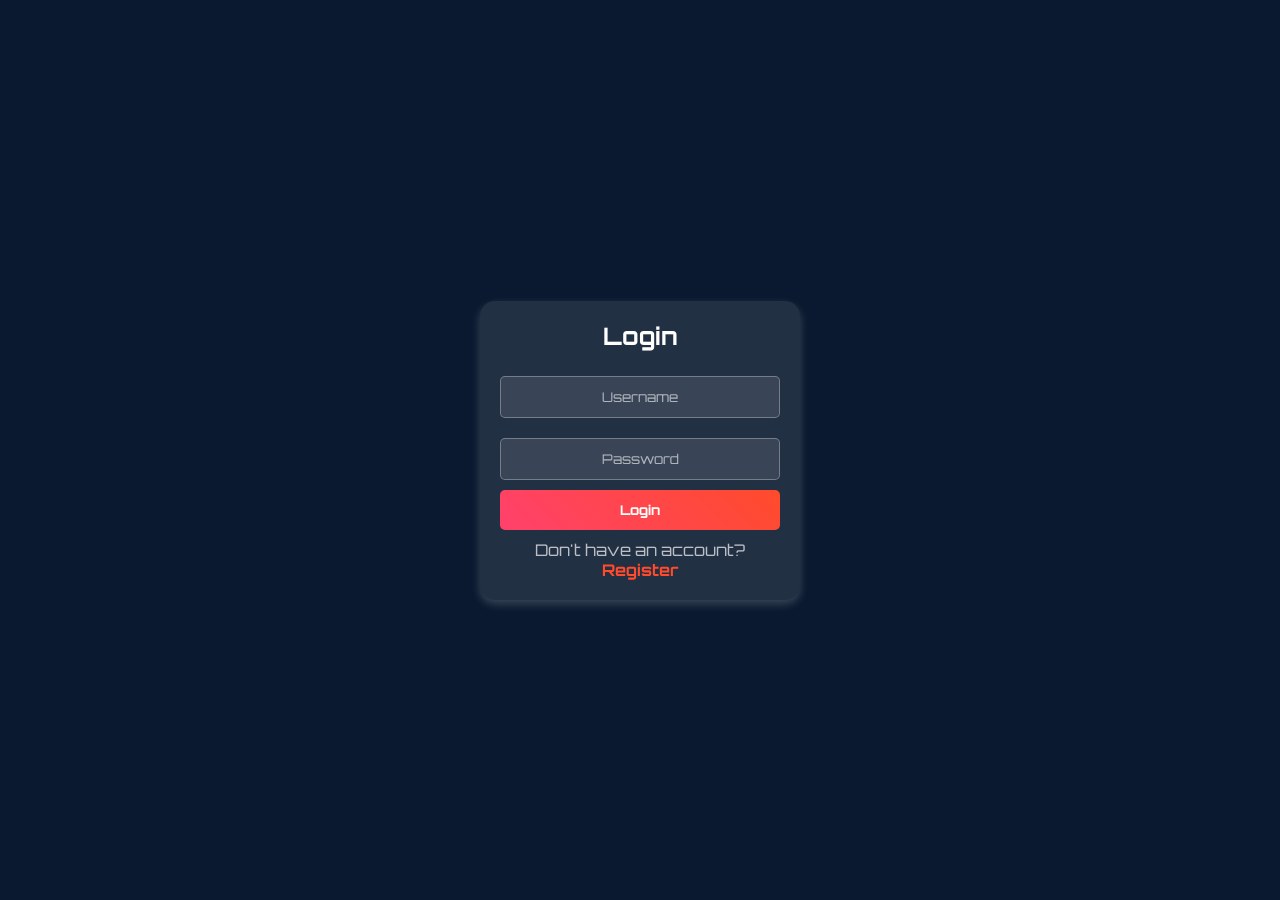
<file: index.html>
<!DOCTYPE html>
<html lang="en">
<head>
    <meta charset="UTF-8">
    <meta name="viewport" content="width=device-width, initial-scale=1.0">
    <title>PWA Login</title>
    <link rel="stylesheet" href="style.css">
    <link rel="manifest" href="manifest.json">
</head>
<body>
    <div class="container">
        <h2>Login</h2>
        <input type="text" id="username" placeholder="Username">
        <input type="password" id="password" placeholder="Password">
        <button onclick="login()">Login</button>
        <p>Don't have an account? <a href="#" onclick="showRegister()">Register</a></p>
    </div>

    <div class="container hidden" id="register">
        <h2>Register</h2>
        <input type="text" id="regUsername" placeholder="Username">
        <input type="password" id="regPassword" placeholder="Password">
        <button onclick="register()">Register</button>
        <p>Already have an account? <a href="#" onclick="showLogin()">Login</a></p>
    </div>

    <script src="app.js"></script>
</body>
</html>
</file>
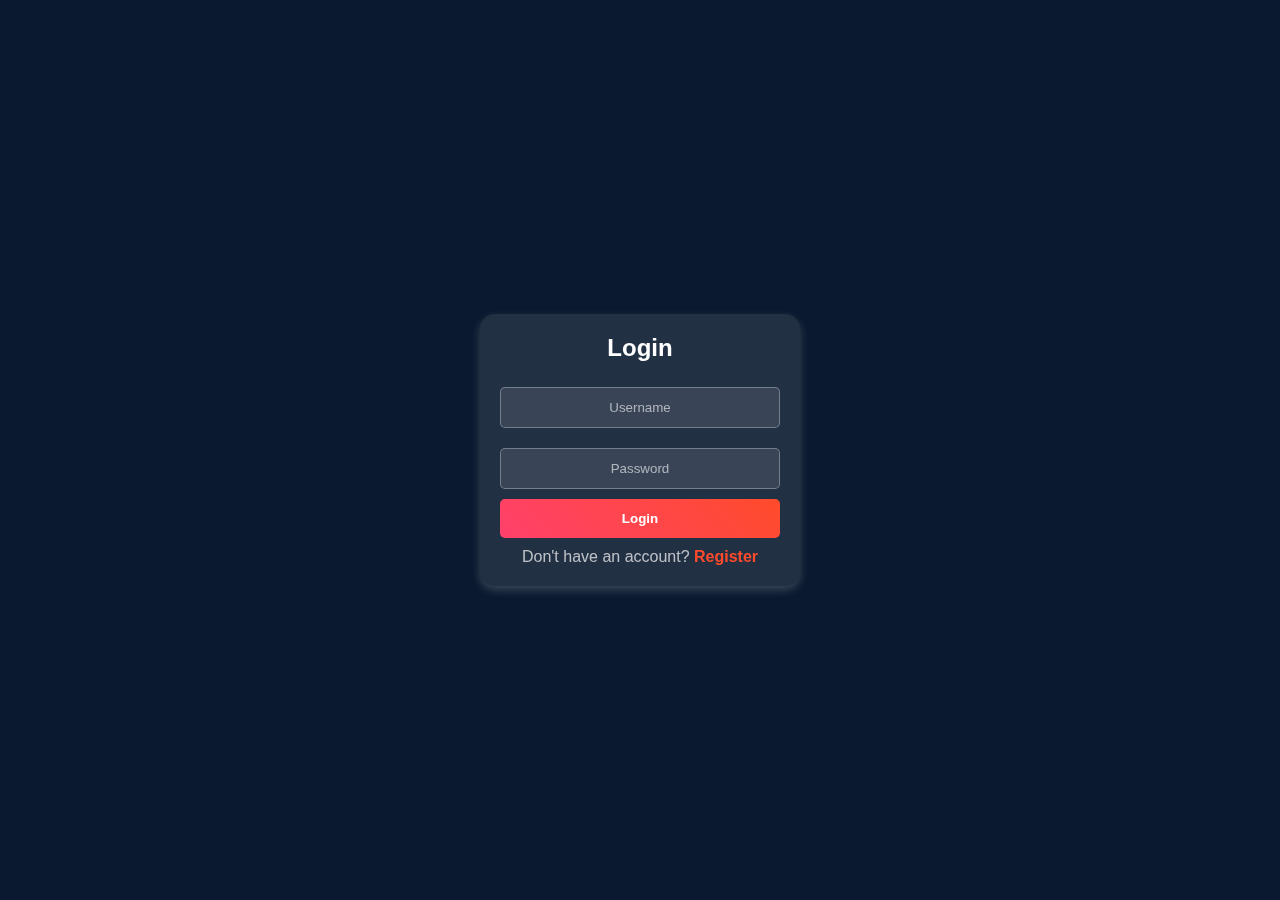
<file: pages/beranda.html>
<!DOCTYPE html>
<html lang="id">
<head>
    <meta charset="UTF-8">
    <meta name="viewport" content="width=device-width, initial-scale=1.0">
    <title>Pelaporan Kejadian</title>
    <link rel="stylesheet" href="/assets/css/style.css">
    <link rel="stylesheet" href="https://cdnjs.cloudflare.com/ajax/libs/font-awesome/6.4.2/css/all.min.css">
</head>
<body>
    <h1 class="title">Laporan Kejadian</h1>
    
    <div class="container">
        <div id="openPopup" class="report-options">
            <button class="report-btn" id="pencurian" onclick="showReportForm('pencurian')">
                <span>🔒 Pencurian</span>
            </button>
            <button class="report-btn" id="kebakaran" onclick="showReportForm('kebakaran')">
                <span>🔥 Kebakaran</span>
            </button>
            <button class="report-btn" id="kekerasan" onclick="showReportForm('kekerasan')">
                <span>⚠️ Kekerasan</span>
            </button>
            <button class="report-btn" id="banjir" onclick="showReportForm('banjir')">
                <span>🌊 Banjir</span>
            </button>
            <button class="report-btn" id="badai" onclick="showReportForm('badai')">
                <span>🌪️ Badai</span>
            </button>
            <button class="report-btn" id="petir" onclick="showReportForm('petir')">
                <span>⚡ Petir</span>
            </button>
        </div>
    </div>

    <div id="userPage" class="hidden">
        <h2 class="user-title">Profil Pengguna</h2>
        <div class="user-info">
            <p><strong>Nama:</strong> <span id="userName">John Doe</span></p>
            <p><strong>Alamat:</strong> <span id="userAddress">Jl. Contoh No. 123</span></p>
            <p><strong>Kontak:</strong> <span id="userContact">08123456789</span></p>
        </div>
        <button id="logoutButton" class="logout-btn">Keluar</button>
    </div>

    <div id="reportPopup" class="popup">
        <div class="popup-content">
            <span class="close">&times;</span>
            <form id="reportForm">
                <textarea id="description" placeholder="Jelaskan kejadian..."></textarea>
                <input type="file" id="mediaUpload" accept="image/*,video/*">
                <p id="location"></p>
                <button type="button" onclick="submitReport()">Kirim Laporan</button>
            </form>
        </div>
    </div>

    <br />
    <button id="panicButton" onclick="triggerPanic()">🚨</button>
    <div class="bottom-nav">
        <div class="nav-buttons">
            <button id="homeNav" class="nav-btn">
                <i class="fas fa-home"></i>
            </button>
            <button id="monitoringNav" class="nav-btn">
                <i class="fas fa-chart-line"></i>
            </button>
            <button id="userNav" class="nav-btn">
                <i class="fas fa-user"></i>
            </button>
        </div>
    </div>
    <script src="/assets/js/beranda.js"></script>
</body>

</html>
</file>
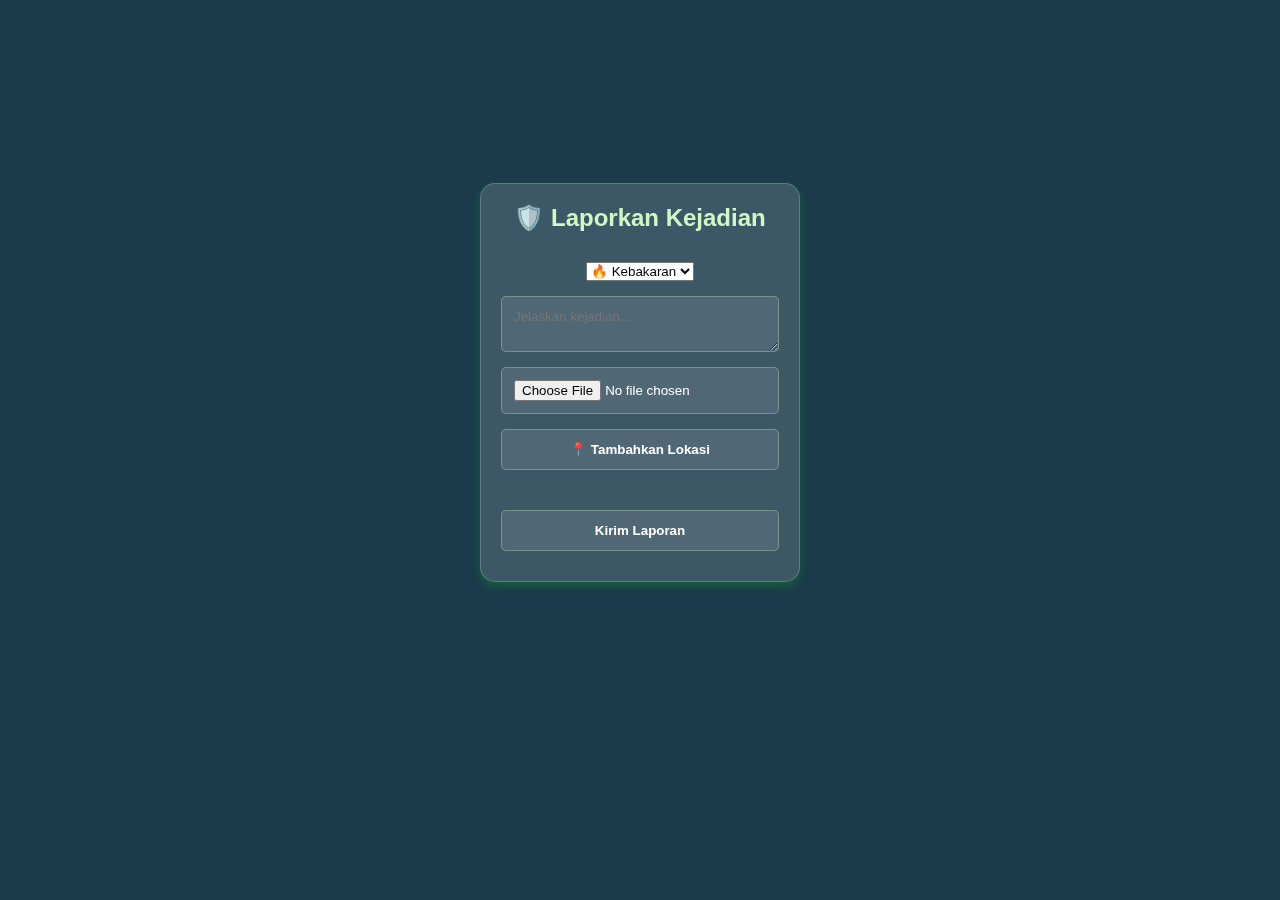
<file: pages/report.html>
<!DOCTYPE html>
<html lang="id">
<head>
    <meta charset="UTF-8">
    <meta name="viewport" content="width=device-width, initial-scale=1.0">
    <title>Pelaporan Kejadian</title>
    <link rel="stylesheet" href="../css/style.css">
</head>
<body>
    <div class="container">
        <h2>🛡️ Laporkan Kejadian</h2>
        <select id="reportType">
            <option value="kebakaran">🔥 Kebakaran</option>
            <option value="pencurian">🔒 Pencurian</option>
            <option value="kekerasan">⚠️ Kekerasan</option>
        </select>
        <textarea id="description" placeholder="Jelaskan kejadian..."></textarea>
        <input type="file" id="mediaUpload" accept="image/*,video/*">
        <button onclick="getLocation()">📍 Tambahkan Lokasi</button>
        <p id="location"></p>
        <button onclick="submitReport()">Kirim Laporan</button>
    </div>
    <script src="../js/report.js"></script>
</body>
</html>
</file>
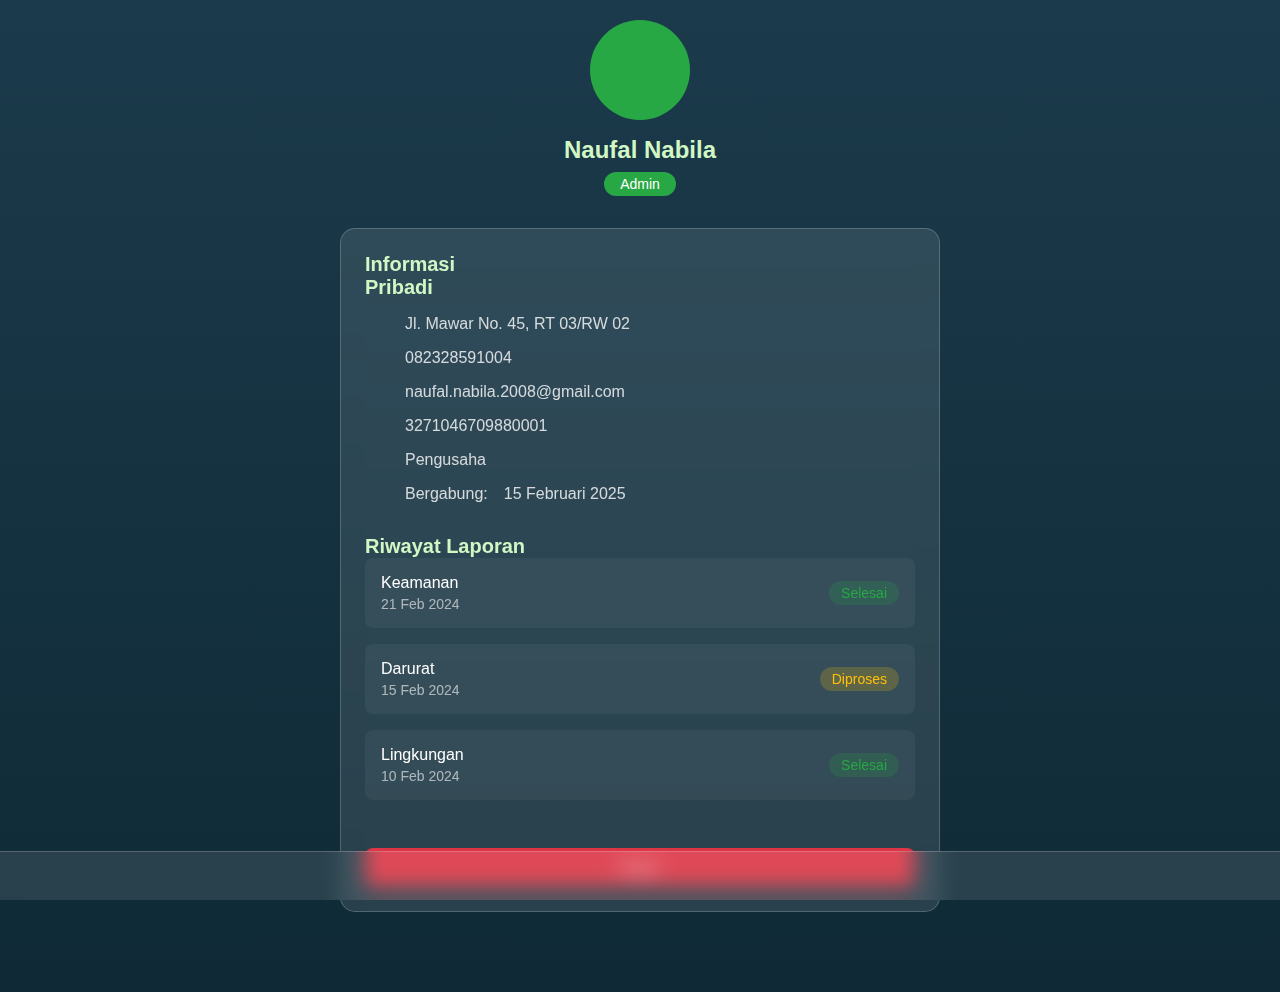
<file: pages/user.html>
<!DOCTYPE html>
<html lang="id">
<head>
    <meta charset="UTF-8">
    <meta name="viewport" content="width=device-width, initial-scale=1.0">
    <title>Profil Pengguna</title>
    <link rel="stylesheet" href="/assets/css/user.css">
    <link rel="stylesheet" href="https://cdnjs.cloudflare.com/ajax/libs/font-awesome/6.4.2/css/all.min.css">
</head>
<body>
    <!-- Profile Header -->
    <div class="profile-header">
        <div class="profile-avatar">
            <i class="fas fa-user"></i>
        </div>
        <h1 class="profile-name" id="userName"></h1>
        <span class="profile-role" id="userRole"></span>
    </div>

    <!-- Main Container -->
    <div class="container">
        <!-- User Info Section -->
        <div class="section-header">
            <h2 class="section-title">Informasi Pribadi</h2>
            <button id="editBtn" class="edit-btn">
                <i class="fas fa-edit"></i>
            </button>
        </div>

        <!-- Info View Mode -->
        <div id="infoView">
            <div class="info-item">
                <i class="fas fa-map-marker-alt"></i>
                <span id="userAddress"></span>
            </div>
            <div class="info-item">
                <i class="fas fa-phone"></i>
                <span id="userPhone"></span>
            </div>
            <div class="info-item">
                <i class="fas fa-envelope"></i>
                <span id="userEmail"></span>
            </div>
            <div class="info-item">
                <i class="fas fa-id-card"></i>
                <span id="userNIK"></span>
            </div>
            <div class="info-item">
                <i class="fas fa-briefcase"></i>
                <span id="userOccupation"></span>
            </div>
            <div class="info-item">
                <i class="fas fa-calendar"></i>
                <span>Bergabung: </span>
                <span id="userJoinDate"></span>
            </div>
        </div>

        <!-- Edit Form -->
        <div id="editForm" class="edit-form">
            <input type="text" id="nameInput" class="form-input" placeholder="Nama">
            <input type="tel" id="phoneInput" class="form-input" placeholder="Nomor Telepon">
            <input type="email" id="emailInput" class="form-input" placeholder="Email">
            
            <div class="btn-group">
                <button id="saveBtn" class="btn btn-primary">Simpan</button>
                <button id="cancelBtn" class="btn btn-danger">Batal</button>
            </div>
        </div>

        <!-- Recent Reports Section -->
        <div class="recent-reports">
            <h3 class="section-title">Riwayat Laporan</h3>
            <div id="recentReports">
                <!-- Reports will be populated by JavaScript -->
            </div>
        </div>

        <!-- Logout Button -->
        <button id="logoutBtn" class="btn btn-danger" style="width: 100%; margin-top: 2rem;">
            <i class="fas fa-sign-out-alt"></i> Keluar
        </button>
    </div>

    <!-- Bottom Navigation -->
    <div class="bottom-nav">
        <div class="nav-buttons">
            <button id="homeNav" class="nav-btn">
                <i class="fas fa-home"></i>
            </button>
            <button id="monitoringNav" class="nav-btn">
                <i class="fas fa-chart-line"></i>
            </button>
            <button id="userNav" class="nav-btn">
                <i class="fas fa-user"></i>
            </button>
        </div>
    </div>

    <!-- Scripts -->
    <script src="/assets/js/user.js"></script>
</body>
</html>
</file>
<file: style.css>
@import url('https://fonts.googleapis.com/css2?family=Orbitron:wght@400;700&display=swap');

* {
    margin: 0;
    padding: 0;
    box-sizing: border-box;
    font-family: 'Orbitron', sans-serif;
}

body {
    display: flex;
    justify-content: center;
    align-items: center;
    height: 100vh;
    background: #0a192f;
    overflow: hidden;
}

/* Background Animasi */
.background {
    position: absolute;
    width: 100%;
    height: 100%;
    background: radial-gradient(circle, rgba(10,25,47,1) 10%, rgba(17,32,62,1) 90%);
    z-index: -1;
}

.background::before {
    content: "";
    position: absolute;
    width: 100%;
    height: 100%;
    background: url('https://source.unsplash.com/1600x900/?technology,digital') no-repeat center center;
    background-size: cover;
    opacity: 0.1;
    filter: blur(10px);
}

/* Container dengan Efek Glassmorphism */
.container {
    width: 320px;
    padding: 20px;
    background: rgba(255, 255, 255, 0.1);
    border-radius: 15px;
    box-shadow: 0 4px 10px rgba(255, 255, 255, 0.2);
    backdrop-filter: blur(15px);
    text-align: center;
    animation: fadeIn 1s ease-in-out;
}

h2 {
    color: #fff;
    font-size: 24px;
    margin-bottom: 15px;
}

input {
    width: 100%;
    padding: 12px;
    margin: 10px 0;
    border: 1px solid rgba(255, 255, 255, 0.3);
    background: rgba(255, 255, 255, 0.1);
    color: #fff;
    border-radius: 5px;
    outline: none;
    text-align: center;
}

input::placeholder {
    color: rgba(255, 255, 255, 0.6);
}

button {
    width: 100%;
    padding: 12px;
    background: linear-gradient(45deg, #ff416c, #ff4b2b);
    border: none;
    color: white;
    font-weight: bold;
    cursor: pointer;
    border-radius: 5px;
    transition: 0.3s ease-in-out;
}

button:hover {
    background: linear-gradient(45deg, #ff4b2b, #ff416c);
    transform: scale(1.05);
}

p {
    color: rgba(255, 255, 255, 0.7);
    margin-top: 10px;
}

a {
    color: #ff4b2b;
    text-decoration: none;
    font-weight: bold;
}

a:hover {
    text-decoration: underline;
}

.hidden {
    display: none;
}

/* Animasi Fade In */
@keyframes fadeIn {
    from {
        opacity: 0;
        transform: scale(0.9);
    }
    to {
        opacity: 1;
        transform: scale(1);
    }
}
</file>
<file: assets/css/style.css>
@import url('https://fonts.googleapis.com/css2?family=Poppins:wght@400;700&display=swap');

* {
    margin: 0;
    padding: 0;
    box-sizing: border-box;
    font-family: 'Poppins', sans-serif;
}

body {
    display: flex;
    flex-direction: column;
    align-items: center;
    justify-content: center;
    height: 100vh;
    background: #1b3a4b;
    overflow: hidden;
}

/* Laporan Kejadian di tengah atas */
.title {
    color: #d1f7c4;
    font-size: 24px;
    text-align: center;
    margin-bottom: 20px; /* Jarak dari container */
}

/* Container tetap di tengah */
.container {
    width: 90%;
    padding: 20px;
    background: rgba(255, 255, 255, 0.15);
    border-radius: 15px;
    border: 1px solid rgba(255, 255, 255, 0.2);
    box-shadow: 0 4px 10px rgba(0, 255, 0, 0.2);
    backdrop-filter: blur(10px);
    text-align: center;
    display: flex;
    flex-direction: column;
    justify-content: flex-end;
    align-items: center;
    gap: 15px;
    padding-bottom: 30px;
}

/* Panic Button di tengah bawah */
#panicButton {
    display: block;
    margin-top: 20px; /* Jarak dari container */
    width: 200px;
    height: 200px;
    background: linear-gradient(45deg, #ff4d4d, #cc0000); 
    color: white;
    border: none;
    border-radius: 50%;
    font-size: 100px;
    font-weight: bold;
    cursor: pointer;
    box-shadow: 0 0 20px rgba(255, 77, 77, 0.7);
    transition: transform 0.2s, background-color 0.3s, box-shadow 0.3s;
}

#panicButton:hover {
    transform: scale(1.1);
    background: linear-gradient(45deg, #ff6666, #e60000); 
    box-shadow: 0 0 30px rgba(255, 102, 102, 0.9);
}

/* Background Animasi */
.background {
    position: absolute;
    width: 100%;
    height: 120%;
    background: radial-gradient(circle, #1b3a4b 10%, #0f2a36 90%);
    z-index: -1;
}

.background::before {
    content: "";
    position: absolute;
    width: 100%;
    height: 100%;
    background: url('https://raw.githubusercontent.com/naufalnab/keamanan-desa/refs/heads/main/assets/images/background.jpeg') no-repeat center center;
    background-size: cover;
    opacity: 0.2; 
    filter: blur(5px);
}

.container {
    width: 90%;
    padding: 20px;
    height: auto;
    background: rgba(255, 255, 255, 0.15);
    border-radius: 15px;
    border: 1px solid rgba(255, 255, 255, 0.2);
    box-shadow: 0 4px 10px rgba(0, 255, 0, 0.2);
    backdrop-filter: blur(10px);
    text-align: center;
    display: flex;
    flex-direction: column;
    justify-content: flex-end; 
    align-items: center;
    gap: 15px;
    padding-bottom: 30px; 
}

.button-group {
    width: 100%;
    display: flex;
    justify-content: center;
}

.input-group {
    width: 100%;
    display: flex;
    flex-direction: column;
    gap: 10px;
}

/* Judul dengan ikon shield */
h2 {
    color: #d1f7c4; /* Hijau muda untuk kesan positif */
    font-size: 24px;
    margin-bottom: 15px;
}

/* Input Fields */
input {
    width: 100%;
    padding: 12px;
    border: 1px solid rgba(209, 247, 196, 0.3);
    background: rgba(255, 255, 255, 0.1);
    color: #fff;
    border-radius: 5px;
    outline: none;
    text-align: center;
}

input::placeholder {
    color: rgba(255, 255, 255, 0.6);
}

button {
    width: 100%;
    padding: 12px;
    background: linear-gradient(45deg, #28a745, #218838);
    border: none;
    color: white;
    font-weight: bold;
    cursor: pointer;
    border-radius: 5px;
    transition: 0.3s ease-in-out;
}

button:hover {
    background: linear-gradient(45deg, #218838, #28a745);
    transform: scale(1.05);
}

p {
    color: rgba(255, 255, 255, 0.7);
    margin-top: 10px;
}

a {
    color: #28a745;
    text-decoration: none;
    font-weight: bold;
}

a:hover {
    text-decoration: underline;
}

/* Animasi Fade In */
@keyframes fadeIn {
    from {
        opacity: 0;
        transform: scale(0.9);
    }
    to {
        opacity: 1;
        transform: scale(1);
    }
}

.hidden {
    display: none;
}

.report-options {
    display: flex;
    flex-wrap: wrap;
    justify-content: center;
    gap: 10px; 
    /* margin-bottom: 5px; */
    margin-top: 5px;
    width: 100%;
    box-sizing: border-box;
}

.report-btn {
    background-color: #1b3a4b;
    color: white;
    border: none;
    padding: 20px;
    border-radius: 10px;
    text-align: center;
    cursor: pointer;
    transition: background-color 0.3s;
    width: calc(50% - 5px); 
}

.report-btn span {
    display: block;
    font-size: 13px;
}

.report-btn img {
    width: 50px;
    height: 50px;
    margin-bottom: 10px;
}

.report-btn:hover {
    background-color: #0f2a36;
}

/* Styling untuk textarea dan tombol lainnya tetap sama */
textarea, input[type="file"], button {
    width: 100%;
    padding: 12px;
    margin: 0px 0px;
    border: 1px solid rgba(209, 247, 196, 0.3);
    background: rgba(255, 255, 255, 0.1);
    color: #fff;
    border-radius: 5px;
    outline: none;
}

/* ... Existing CSS ... */

.popup {
    display: none;
    position: fixed;
    z-index: 1;
    left: 0;
    top: 0;
    width: 100%;
    height: 100%;
    border-radius: 20px;
    overflow: auto;
    background-color: rgb(0,0,0);
    background-color: rgba(0,0,0,0.4);
}

.popup-content {
    background-color: rgba(255, 255, 255, 0.15);
    border: 1px solid rgba(255, 255, 255, 0.2);
    margin: 15% auto;
    padding: 20px;
    border-radius: 20px;
    width: 80%;
    max-width: 320px;
    box-shadow: 0 4px 10px rgba(0, 255, 0, 0.2);
    backdrop-filter: blur(10px);
    animation: fadeIn 1s;
}

.close {
    color: #aaa;
    float: right;
    font-size: 28px;
    font-weight: bold;
    cursor: pointer;
}

.close:hover,
.close:focus {
    color: black;
    text-decoration: none;
    cursor: pointer;
}

#reportForm {
    display: none;
}

#panicButton {
    margin-top: 100px;
    width: 200px;
    height: 200px;
    background: linear-gradient(45deg, #ff4d4d, #cc0000); 
    color: white;
    border: none;
    border-radius: 50%;
    font-size: 100px;
    font-weight: bold;
    cursor: pointer;
    box-shadow: 0 0 20px rgba(255, 77, 77, 0.7);
    transition: transform 0.2s, background-color 0.3s, box-shadow 0.3s;
}

#panicButton:hover {
    transform: scale(1.1);
    background: linear-gradient(45deg, #ff6666, #e60000); 
    box-shadow: 0 0 30px rgba(255, 102, 102, 0.9);
}

.user-title {
    text-align: center;
    color: #d1f7c4;
    font-size: 24px;
    margin-bottom: 15px;
}

.user-info {
    background: rgba(255, 255, 255, 0.1);
    padding: 15px;
    border-radius: 10px;
    color: white;
    text-align: left;
    font-size: 18px;
}

.user-info p {
    margin: 10px 0;
}

.logout-btn {
    display: block;
    width: 100%;
    padding: 12px;
    margin-top: 15px;
    background: linear-gradient(45deg, #ff4d4d, #cc0000);
    border: none;
    color: white;
    font-weight: bold;
    cursor: pointer;
    border-radius: 5px;
    transition: 0.3s ease-in-out;
}

.logout-btn:hover {
    background: linear-gradient(45deg, #ff6666, #e60000);
    transform: scale(1.05);
}

.bottom-nav {
    position: fixed;
    bottom: 0;
    left: 0;
    width: 100%;
    background: rgba(255, 255, 255, 0.2);
    backdrop-filter: blur(10px);
    display: flex;
    justify-content: space-around;
    padding: 10px 0;
    border-top: 1px solid rgba(255, 255, 255, 0.2);
}

.nav-item {
    background: none;
    border: none;
    cursor: pointer;
    padding: 10px;
    font-size: 24px;
    color: white;
    transition: transform 0.2s, color 0.3s;
}

.nav-item:hover {
    transform: scale(1.1);
    color: #d1f7c4; /* Warna efek hover */
}
</file>
<file: css/style.css>
@import url('https://fonts.googleapis.com/css2?family=Poppins:wght@400;700&display=swap');

* {
    margin: 0;
    padding: 0;
    box-sizing: border-box;
    font-family: 'Poppins', sans-serif;
}

body {
    display: flex;
    justify-content: center;
    align-items: center;
    height: 85vh;
    background: #1b3a4b; /* Warna biru gelap untuk kesan keamanan */
    overflow: hidden;
}

/* Background Animasi */
.background {
    position: absolute;
    width: 100%;
    height: 100%;
    background: radial-gradient(circle, #1b3a4b 10%, #0f2a36 90%);
    z-index: -1;
}

.background::before {
    content: "";
    position: absolute;
    width: 100%;
    height: 100%;
    background: url('/assets/background.jpeg') no-repeat center center;
    background-size: cover;
    opacity: 0.2; /* Sesuaikan transparansi */
    filter: blur(5px);
}

.container {
    width: 320px;
    padding: 20px;
    height: auto;
    background: rgba(255, 255, 255, 0.15);
    border-radius: 15px;
    border: 1px solid rgba(255, 255, 255, 0.2);
    box-shadow: 0 4px 10px rgba(0, 255, 0, 0.2);
    backdrop-filter: blur(10px);
    text-align: center;
    display: flex;
    flex-direction: column;
    justify-content: flex-end; 
    align-items: center;
    gap: 15px;
    padding-bottom: 30px; 
}

.button-group {
    width: 100%;
    display: flex;
    justify-content: center;
}

.input-group {
    width: 100%;
    display: flex;
    flex-direction: column;
    gap: 10px;
}

/* Judul dengan ikon shield */
h2 {
    color: #d1f7c4; /* Hijau muda untuk kesan positif */
    font-size: 24px;
    margin-bottom: 15px;
}

/* Input Fields */
input {
    width: 100%;
    padding: 12px;
    border: 1px solid rgba(209, 247, 196, 0.3);
    background: rgba(255, 255, 255, 0.1);
    color: #fff;
    border-radius: 5px;
    outline: none;
    text-align: center;
}

input::placeholder {
    color: rgba(255, 255, 255, 0.6);
}

button {
    width: 100%;
    padding: 12px;
    background: linear-gradient(45deg, #28a745, #218838);
    border: none;
    color: white;
    font-weight: bold;
    cursor: pointer;
    border-radius: 5px;
    transition: 0.3s ease-in-out;
}

button:hover {
    background: linear-gradient(45deg, #218838, #28a745);
    transform: scale(1.05);
}

p {
    color: rgba(255, 255, 255, 0.7);
    margin-top: 10px;
}

a {
    color: #28a745;
    text-decoration: none;
    font-weight: bold;
}

a:hover {
    text-decoration: underline;
}

/* Animasi Fade In */
@keyframes fadeIn {
    from {
        opacity: 0;
        transform: scale(0.9);
    }
    to {
        opacity: 1;
        transform: scale(1);
    }
}

.hidden {
    display: none;
}

.report-options {
    display: flex;
    flex-wrap: wrap;
    justify-content: center;
    gap: 10px; 
    margin-bottom: 15px;
    width: 100%;
    box-sizing: border-box;
}

.report-btn {
    background-color: #1b3a4b;
    color: white;
    border: none;
    padding: 20px;
    border-radius: 10px;
    text-align: center;
    cursor: pointer;
    transition: background-color 0.3s;
    width: calc(50% - 5px); 
}

.report-btn span {
    display: block;
    font-size: 13px;
}

.report-btn img {
    width: 50px;
    height: 50px;
    margin-bottom: 10px;
}

.report-btn:hover {
    background-color: #0f2a36;
}

/* Styling untuk textarea dan tombol lainnya tetap sama */
textarea, input[type="file"], button {
    width: 100%;
    padding: 12px;
    margin: 0px 0px;
    border: 1px solid rgba(209, 247, 196, 0.3);
    background: rgba(255, 255, 255, 0.1);
    color: #fff;
    border-radius: 5px;
    outline: none;
}

/* ... Existing CSS ... */

.popup {
    display: none;
    position: fixed;
    z-index: 1;
    left: 0;
    top: 0;
    width: 100%;
    height: 100%;
    border-radius: 20px;
    overflow: auto;
    background-color: rgb(0,0,0);
    background-color: rgba(0,0,0,0.4);
}

.popup-content {
    background-color: rgba(255, 255, 255, 0.15);
    border: 1px solid rgba(255, 255, 255, 0.2);
    margin: 15% auto;
    padding: 20px;
    border-radius: 20px;
    width: 80%;
    max-width: 320px;
    box-shadow: 0 4px 10px rgba(0, 255, 0, 0.2);
    backdrop-filter: blur(10px);
    animation: fadeIn 1s;
}

.close {
    color: #aaa;
    float: right;
    font-size: 28px;
    font-weight: bold;
    cursor: pointer;
}

.close:hover,
.close:focus {
    color: black;
    text-decoration: none;
    cursor: pointer;
}

#reportForm {
    display: none;
}

#panicButton {
    margin-top: 100px;
    width: 200px;
    height: 200px;
    background: linear-gradient(45deg, #ff4d4d, #cc0000); 
    color: white;
    border: none;
    border-radius: 50%;
    font-size: 100px;
    font-weight: bold;
    cursor: pointer;
    box-shadow: 0 0 20px rgba(255, 77, 77, 0.7);
    transition: transform 0.2s, background-color 0.3s, box-shadow 0.3s;
}

#panicButton:hover {
    transform: scale(1.1);
    background: linear-gradient(45deg, #ff6666, #e60000); 
    box-shadow: 0 0 30px rgba(255, 102, 102, 0.9);
}
</file>
<file: assets/css/user.css>
@import url('https://fonts.googleapis.com/css2?family=Poppins:wght@400;500;600;700&display=swap');

* {
    margin: 0;
    padding: 0;
    box-sizing: border-box;
    font-family: 'Poppins', sans-serif;
}

body {
    min-height: 100vh;
    background: linear-gradient(to bottom, #1b3a4b, #0f2a36);
    color: white;
    padding: 20px;
    padding-bottom: 80px; /* Space for bottom nav */
}

.profile-header {
    text-align: center;
    margin-bottom: 2rem;
}

.profile-avatar {
    width: 100px;
    height: 100px;
    background: #28a745;
    border-radius: 50%;
    display: flex;
    align-items: center;
    justify-content: center;
    margin: 0 auto 1rem;
}

.profile-avatar i {
    font-size: 48px;
}

.profile-name {
    font-size: 1.5rem;
    color: #d1f7c4;
    margin-bottom: 0.5rem;
}

.profile-role {
    display: inline-block;
    background: #28a745;
    padding: 0.25rem 1rem;
    border-radius: 20px;
    font-size: 0.875rem;
}

.container {
    max-width: 600px;
    margin: 0 auto;
    background: rgba(255, 255, 255, 0.1);
    backdrop-filter: blur(10px);
    border: 1px solid rgba(255, 255, 255, 0.2);
    border-radius: 15px;
    padding: 1.5rem;
}

.section-header {
    display: flex;
    justify-content: space-between;
    align-items: center;
    margin-bottom: 1rem;
}

.section-title {
    color: #d1f7c4;
    font-size: 1.25rem;
    font-weight: 600;
}

.edit-btn {
    background: none;
    border: none;
    color: #28a745;
    cursor: pointer;
    padding: 0.5rem;
}

.edit-btn:hover {
    color: #218838;
}

.info-item {
    display: flex;
    align-items: center;
    gap: 1rem;
    margin-bottom: 1rem;
    color: rgba(255, 255, 255, 0.8);
}

.info-item i {
    width: 24px;
    text-align: center;
}

.edit-form {
    display: none;
}

.edit-form.active {
    display: block;
}

.info-view.hidden {
    display: none;
}

.form-input {
    width: 100%;
    background: rgba(255, 255, 255, 0.1);
    border: 1px solid rgba(255, 255, 255, 0.2);
    color: white;
    padding: 0.75rem;
    border-radius: 8px;
    margin-bottom: 1rem;
}

.form-input::placeholder {
    color: rgba(255, 255, 255, 0.5);
}

.btn-group {
    display: flex;
    gap: 1rem;
    margin-top: 1rem;
}

.btn {
    flex: 1;
    padding: 0.75rem;
    border: none;
    border-radius: 8px;
    cursor: pointer;
    font-weight: 500;
    transition: background-color 0.3s;
}

.btn-primary {
    background: #28a745;
    color: white;
}

.btn-primary:hover {
    background: #218838;
}

.btn-danger {
    background: #dc3545;
    color: white;
}

.btn-danger:hover {
    background: #c82333;
}

.recent-reports {
    margin-top: 2rem;
}

.report-item {
    background: rgba(255, 255, 255, 0.05);
    padding: 1rem;
    border-radius: 8px;
    margin-bottom: 1rem;
    display: flex;
    justify-content: space-between;
    align-items: center;
}

.report-info {
    flex: 1;
}

.report-type {
    font-weight: 500;
    margin-bottom: 0.25rem;
}

.report-date {
    font-size: 0.875rem;
    color: rgba(255, 255, 255, 0.6);
}

.report-status {
    padding: 0.25rem 0.75rem;
    border-radius: 20px;
    font-size: 0.875rem;
}

.status-completed {
    background: rgba(40, 167, 69, 0.2);
    color: #28a745;
}

.status-pending {
    background: rgba(255, 193, 7, 0.2);
    color: #ffc107;
}

.bottom-nav {
    position: fixed;
    bottom: 0;
    left: 0;
    right: 0;
    background: rgba(255, 255, 255, 0.1);
    backdrop-filter: blur(10px);
    border-top: 1px solid rgba(255, 255, 255, 0.2);
    padding: 1rem;
}

.nav-buttons {
    max-width: 600px;
    margin: 0 auto;
    display: flex;
    justify-content: space-around;
}

.nav-btn {
    background: none;
    border: none;
    color: white;
    padding: 0.5rem;
    cursor: pointer;
    transition: color 0.3s;
}

.nav-btn:hover, .nav-btn.active {
    color: #d1f7c4;
}

@media (max-width: 480px) {
    body {
        padding: 1rem;
        padding-bottom: 80px;
    }

    .container {
        padding: 1rem;
    }

    .btn-group {
        flex-direction: column;
    }
}

button {
    width: 100%;
    padding: 12px;
    background: linear-gradient(45deg, #28a745, #218838);
    border: none;
    color: white;
    font-weight: bold;
    cursor: pointer;
    border-radius: 5px;
    transition: 0.3s ease-in-out;
}

button:hover {
    background: linear-gradient(45deg, #218838, #28a745);
    transform: scale(1.05);
}
</file>
